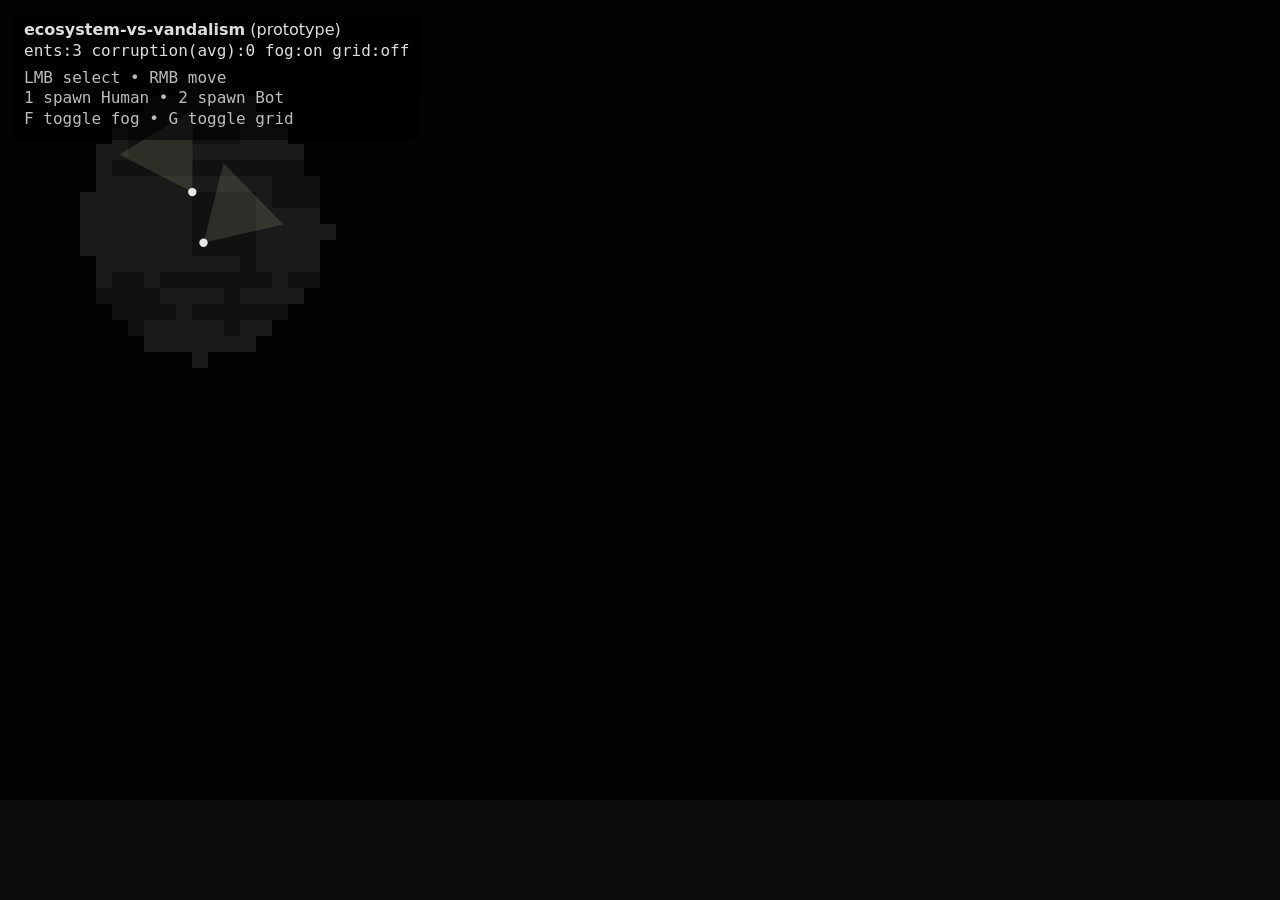
<file: index.html>
<!doctype html>
<html>
<head>
  <meta charset="utf-8" />
  <meta name="viewport" content="width=device-width,initial-scale=1" />
  <title>ecosystem-vs-vandalism Prototype</title>
  <style>
    html, body { margin:0; padding:0; background:#111; color:#ddd; font-family:system-ui, sans-serif; }
    #ui { position:fixed; left:12px; top:10px; background:rgba(0,0,0,0.55); padding:10px 12px; border-radius:10px; line-height:1.3; }
    canvas { display:block; width:100vw; height:100vh; }
    .mono { font-family:ui-monospace, SFMono-Regular, Menlo, Monaco, Consolas, monospace; }
  </style>
</head>
<body>
  <div id="ui">
    <div><b>ecosystem-vs-vandalism</b> (prototype)</div>
    <div class="mono" id="status"></div>
    <div class="mono" style="opacity:0.85; margin-top:6px;">
      LMB select • RMB move<br/>
      1 spawn Human • 2 spawn Bot<br/>
      F toggle fog • G toggle grid
    </div>
  </div>
  <canvas id="c"></canvas>

<script>
(() => {
  // ---------- Config ----------
  const TILE = 16;
  const W = 80;           // tiles
  const H = 50;
  const TICKS_PER_SEC = 20;
  const DT = 1 / TICKS_PER_SEC;

  // Tile types (keep simple)
  // 0 floor, 1 wall
  const tiles = new Uint8Array(W * H);
  const corruption = new Uint8Array(W * H);      // 0..255
  const exploredHuman = new Uint8Array(W * H);   // 0/1
  const powered = new Uint8Array(W * H);         // 0/1 (placeholder, later per-sector)

  // Debug toggles
  let showFog = true;
  let showGrid = false;

  // ---------- Canvas ----------
  const canvas = document.getElementById("c");
  const ctx = canvas.getContext("2d", { alpha: false });
  let cw = 0, ch = 0;

  function resize() {
    cw = canvas.width = Math.floor(window.innerWidth * devicePixelRatio);
    ch = canvas.height = Math.floor(window.innerHeight * devicePixelRatio);
    ctx.setTransform(1,0,0,1,0,0);
    ctx.scale(devicePixelRatio, devicePixelRatio);
  }
  window.addEventListener("resize", resize);
  resize();

  // Camera (simple center on selected)
  const cam = { x: 0, y: 0 };

  // ---------- Helpers ----------
  const idx = (x,y) => x + y * W;
  function inBounds(x,y) { return x >= 0 && y >= 0 && x < W && y < H; }

  // Build a simple map: border walls + a few rooms/corridors
  function genMap() {
    tiles.fill(0);
    corruption.fill(0);
    exploredHuman.fill(0);
    powered.fill(1);

    // border walls
    for (let x = 0; x < W; x++) { tiles[idx(x,0)] = 1; tiles[idx(x,H-1)] = 1; }
    for (let y = 0; y < H; y++) { tiles[idx(0,y)] = 1; tiles[idx(W-1,y)] = 1; }

    // random blocky walls
    for (let i = 0; i < 220; i++) {
      const x = 2 + (Math.random() * (W-4) | 0);
      const y = 2 + (Math.random() * (H-4) | 0);
      const w = 1 + (Math.random() * 6 | 0);
      const h = 1 + (Math.random() * 6 | 0);
      for (let yy = y; yy < y+h; yy++) for (let xx = x; xx < x+w; xx++) tiles[idx(xx,yy)] = 1;
    }
    // carve a few corridors
    for (let i = 0; i < 6; i++) {
      const y = 4 + (Math.random() * (H-8) | 0);
      for (let x = 2; x < W-2; x++) if (Math.random() < 0.85) tiles[idx(x,y)] = 0;
    }

    // seed corruption in one corner pocket
    seedCorruption(6, 6, 140);
  }

  function seedCorruption(x,y,amount=120) {
    if (!inBounds(x,y) || tiles[idx(x,y)] === 1) return;
    corruption[idx(x,y)] = Math.max(corruption[idx(x,y)], amount);
  }

  // ---------- Entities ----------
  // Types: "human", "bot"
  const ents = [];
  let nextId = 1;

  function spawn(type, x, y) {
    // find nearby floor if requested spot blocked
    for (let r = 0; r < 14; r++) {
      const xx = x + ((Math.random()* (r+1))|0) - (r>>1);
      const yy = y + ((Math.random()* (r+1))|0) - (r>>1);
      if (inBounds(xx,yy) && tiles[idx(xx,yy)] === 0) {
        const e = {
          id: nextId++,
          type,
          x: xx + 0.5,
          y: yy + 0.5,
          vx: 0, vy: 0,
          speed: type === "bot" ? 3.2 : 2.6,
          hp: type === "bot" ? 14 : 10,
          target: null,
          ai: type === "bot" ? "maintain" : "wander",
          selected: false,
          facing: 0
        };
        ents.push(e);
        return e;
      }
    }
    return null;
  }

  // ---------- Simple AI / Movement ----------
  function isWalkable(tx, ty) {
    if (!inBounds(tx,ty)) return false;
    return tiles[idx(tx,ty)] === 0;
  }

  function steerTo(e, tx, ty) {
    const dx = tx - e.x;
    const dy = ty - e.y;
    const d = Math.hypot(dx,dy) || 1;
    e.vx = (dx / d) * e.speed;
    e.vy = (dy / d) * e.speed;
    e.facing = Math.atan2(e.vy, e.vx);
  }

  function tryMove(e, dt) {
    // very cheap collision: axis-separated, tile blocking
    const nx = e.x + e.vx * dt;
    const ny = e.y + e.vy * dt;

    // x axis
    {
      const tx = nx | 0;
      const ty = e.y | 0;
      if (isWalkable(tx, ty)) e.x = nx;
      else e.vx = 0;
    }
    // y axis
    {
      const tx = e.x | 0;
      const ty = ny | 0;
      if (isWalkable(tx, ty)) e.y = ny;
      else e.vy = 0;
    }
  }

  function pickWanderTarget(e) {
    for (let i = 0; i < 40; i++) {
      const tx = (e.x + (Math.random()*14 - 7)) | 0;
      const ty = (e.y + (Math.random()*14 - 7)) | 0;
      if (isWalkable(tx,ty)) return { x: tx + 0.5, y: ty + 0.5 };
    }
    return null;
  }

  function botMaintainTarget(e) {
    // bots prefer the edge of corruption, like maintenance spreading infrastructure
    // Find nearby tile with low corruption adjacent to higher corruption.
    const ex = e.x | 0, ey = e.y | 0;
    let best = null;
    for (let r = 2; r <= 10; r++) {
      for (let i = 0; i < 60; i++) {
        const tx = ex + ((Math.random()* (r+1))|0) - (r>>1);
        const ty = ey + ((Math.random()* (r+1))|0) - (r>>1);
        if (!isWalkable(tx,ty)) continue;
        const c = corruption[idx(tx,ty)];
        if (c > 40) continue; // already pretty corrupted
        // check neighbors for corruption presence
        let near = 0;
        for (const [dx,dy] of [[1,0],[-1,0],[0,1],[0,-1]]) {
          const nx = tx+dx, ny = ty+dy;
          if (inBounds(nx,ny)) near = Math.max(near, corruption[idx(nx,ny)]);
        }
        if (near > 90) { best = { x: tx+0.5, y: ty+0.5 }; break; }
      }
      if (best) break;
    }
    return best;
  }

  // ---------- Corruption Spread (cheap) ----------
  function updateCorruption() {
    // Spread slowly from high tiles to adjacent low tiles.
    // Do a small random sample per tick for performance.
    const samples = 220;
    for (let i = 0; i < samples; i++) {
      const x = 1 + (Math.random() * (W-2) | 0);
      const y = 1 + (Math.random() * (H-2) | 0);
      const k = idx(x,y);
      if (tiles[k] === 1) continue;
      const c = corruption[k];
      if (c < 70) continue;

      // pick one neighbor
      const dirs = [[1,0],[-1,0],[0,1],[0,-1]];
      const [dx,dy] = dirs[(Math.random()*4)|0];
      const nx = x + dx, ny = y + dy;
      const nk = idx(nx,ny);
      if (tiles[nk] === 1) continue;

      const n = corruption[nk];
      // transfer a tiny amount
      if (n + 3 < c) corruption[nk] = Math.min(255, n + 2);
      // decay a hair so it doesn't saturate instantly
      corruption[k] = Math.max(0, c - 1);
    }
  }

  // ---------- Fog of War ----------
  function revealFromHuman(e) {
    // cheap reveal: circle + flashlight cone
    const r = 7;
    const ex = e.x, ey = e.y;
    const fx = Math.cos(e.facing), fy = Math.sin(e.facing);

    for (let yy = -r; yy <= r; yy++) for (let xx = -r; xx <= r; xx++) {
      const tx = (ex + xx) | 0;
      const ty = (ey + yy) | 0;
      if (!inBounds(tx,ty)) continue;
      const dd = xx*xx + yy*yy;
      if (dd > r*r) continue;

      // flashlight cone: bias reveal forward
      const vx = (tx+0.5) - ex;
      const vy = (ty+0.5) - ey;
      const d = Math.hypot(vx,vy) || 1;
      const dot = (vx/d)*fx + (vy/d)*fy;
      if (dot > -0.15) exploredHuman[idx(tx,ty)] = 1;
    }
  }

  // ---------- Input ----------
  let selected = null;

  canvas.addEventListener("contextmenu", e => e.preventDefault());
  canvas.addEventListener("mousedown", (e) => {
    const rect = canvas.getBoundingClientRect();
    const mx = (e.clientX - rect.left);
    const my = (e.clientY - rect.top);
    const wx = mx / TILE + cam.x;
    const wy = my / TILE + cam.y;

    if (e.button === 0) {
      // select nearest
      let best = null, bd = 999;
      for (const ent of ents) {
        const d = Math.hypot(ent.x - wx, ent.y - wy);
        if (d < 1.0 && d < bd) { bd = d; best = ent; }
      }
      if (selected) selected.selected = false;
      selected = best;
      if (selected) selected.selected = true;
    } else if (e.button === 2) {
      if (selected) selected.target = { x: (wx|0) + 0.5, y: (wy|0) + 0.5 };
    }
  });

  window.addEventListener("keydown", (e) => {
    if (e.key === "1") spawn("human", 10, 12);
    if (e.key === "2") spawn("bot", 8, 8);
    if (e.key.toLowerCase() === "f") showFog = !showFog;
    if (e.key.toLowerCase() === "g") showGrid = !showGrid;
  });

  // ---------- Update loop ----------
  let acc = 0;
  let last = performance.now();

  function tick() {
    // AI
    for (const e of ents) {
      if (e.type === "human") {
        // Humans reveal fog as they move
        revealFromHuman(e);

        if (e.selected && e.target) {
          steerTo(e, e.target.x, e.target.y);
          if (Math.hypot(e.target.x - e.x, e.target.y - e.y) < 0.2) e.target = null;
        } else {
          // wander lightly
          if (!e.target || Math.random() < 0.02) e.target = pickWanderTarget(e);
          if (e.target) steerTo(e, e.target.x, e.target.y);
        }
      } else if (e.type === "bot") {
        // Bots prefer to expand corruption edges
        if (!e.target || Math.random() < 0.05) e.target = botMaintainTarget(e) || pickWanderTarget(e);
        if (e.target) steerTo(e, e.target.x, e.target.y);

        // Wherever bots travel, they "lay cable" and increase corruption
        const tx = e.x | 0, ty = e.y | 0;
        const k = idx(tx,ty);
        if (tiles[k] === 0) corruption[k] = Math.min(255, corruption[k] + 4);
      }

      tryMove(e, DT);
    }

    updateCorruption();

    // Camera follow selected
    if (selected) {
      cam.x = selected.x - (cw / devicePixelRatio) / TILE * 0.5;
      cam.y = selected.y - (ch / devicePixelRatio) / TILE * 0.5;
    }
    cam.x = Math.max(0, Math.min(W - (cw / devicePixelRatio)/TILE, cam.x));
    cam.y = Math.max(0, Math.min(H - (ch / devicePixelRatio)/TILE, cam.y));
  }

  function render() {
    // background
    ctx.fillStyle = "#0b0b0b";
    ctx.fillRect(0,0, cw/devicePixelRatio, ch/devicePixelRatio);

    const viewW = Math.ceil((cw/devicePixelRatio) / TILE);
    const viewH = Math.ceil((ch/devicePixelRatio) / TILE);
    const ox = cam.x | 0;
    const oy = cam.y | 0;

    // tiles
    for (let y = 0; y <= viewH; y++) for (let x = 0; x <= viewW; x++) {
      const tx = ox + x;
      const ty = oy + y;
      if (!inBounds(tx,ty)) continue;

      const k = idx(tx,ty);
      const px = (tx - cam.x) * TILE;
      const py = (ty - cam.y) * TILE;

      // base tile
      if (tiles[k] === 1) {
        ctx.fillStyle = "#1a1a1a";
      } else {
        ctx.fillStyle = "#111";
      }
      ctx.fillRect(px, py, TILE, TILE);

      // corruption overlay (cheap)
      const c = corruption[k];
      if (c > 0 && tiles[k] === 0) {
        const a = Math.min(0.7, c / 255);
        ctx.fillStyle = `rgba(80, 180, 255, ${a})`;
        ctx.fillRect(px, py, TILE, TILE);
      }

      // fog
      if (showFog && exploredHuman[k] === 0) {
        ctx.fillStyle = "rgba(0,0,0,0.88)";
        ctx.fillRect(px, py, TILE, TILE);
      }

      // grid
      if (showGrid) {
        ctx.strokeStyle = "rgba(255,255,255,0.06)";
        ctx.strokeRect(px, py, TILE, TILE);
      }
    }

    // entities
    for (const e of ents) {
      if (showFog && e.type === "bot") {
        // bots are hidden unless tile explored (cheap stealth)
        const k = idx(e.x|0, e.y|0);
        if (exploredHuman[k] === 0) continue;
      }

      const px = (e.x - cam.x) * TILE;
      const py = (e.y - cam.y) * TILE;

      if (e.type === "human") {
        // human placeholder: circle + flashlight cone
        ctx.fillStyle = "#e6e6e6";
        ctx.beginPath();
        ctx.arc(px, py, 4.2, 0, Math.PI*2);
        ctx.fill();

        // flashlight cone
        ctx.fillStyle = "rgba(255,255,200,0.12)";
        ctx.beginPath();
        ctx.moveTo(px, py);
        const ang = e.facing;
        const a1 = ang - 0.55, a2 = ang + 0.55;
        const len = 82;
        ctx.lineTo(px + Math.cos(a1)*len, py + Math.sin(a1)*len);
        ctx.lineTo(px + Math.cos(a2)*len, py + Math.sin(a2)*len);
        ctx.closePath();
        ctx.fill();

      } else {
        // bot placeholder: chunky rounded rectangle + antenna
        ctx.fillStyle = "#8fffd0";
        roundRect(ctx, px-6, py-5, 12, 10, 3);
        ctx.fill();

        // antenna
        ctx.strokeStyle = "#8fffd0";
        ctx.beginPath();
        ctx.moveTo(px, py-5);
        ctx.lineTo(px + Math.cos(e.facing)*8, py + Math.sin(e.facing)*8);
        ctx.stroke();
      }

      // selection ring
      if (e.selected) {
        ctx.strokeStyle = "rgba(255,255,255,0.85)";
        ctx.beginPath();
        ctx.arc(px, py, 8.2, 0, Math.PI*2);
        ctx.stroke();
      }
    }

    // UI status
    const status = document.getElementById("status");
    const corAvg = avgCorruption();
    status.textContent =
      `ents:${ents.length}  corruption(avg):${corAvg}  fog:${showFog ? "on":"off"}  grid:${showGrid ? "on":"off"}` +
      (selected ? `  selected:${selected.type}#${selected.id}` : "");
  }

  function avgCorruption() {
    // quick sample
    let s = 0, n = 0;
    for (let i = 0; i < 800; i++) {
      const x = 1 + (Math.random()*(W-2)|0);
      const y = 1 + (Math.random()*(H-2)|0);
      const k = idx(x,y);
      if (tiles[k] === 0) { s += corruption[k]; n++; }
    }
    return n ? Math.round(s / n) : 0;
  }

  function roundRect(ctx, x, y, w, h, r) {
    const rr = Math.min(r, w/2, h/2);
    ctx.beginPath();
    ctx.moveTo(x+rr, y);
    ctx.arcTo(x+w, y, x+w, y+h, rr);
    ctx.arcTo(x+w, y+h, x, y+h, rr);
    ctx.arcTo(x, y+h, x, y, rr);
    ctx.arcTo(x, y, x+w, y, rr);
    ctx.closePath();
  }

  function frame(now) {
    const dt = Math.min(0.05, (now - last) / 1000);
    last = now;
    acc += dt;
    while (acc >= DT) {
      tick();
      acc -= DT;
    }
    render();
    requestAnimationFrame(frame);
  }

  // init
  genMap();
  spawn("human", 12, 14);
  spawn("human", 13, 14);
  spawn("bot", 7, 7);
  requestAnimationFrame(frame);
})();
</script>
</body>
</html>
</file>
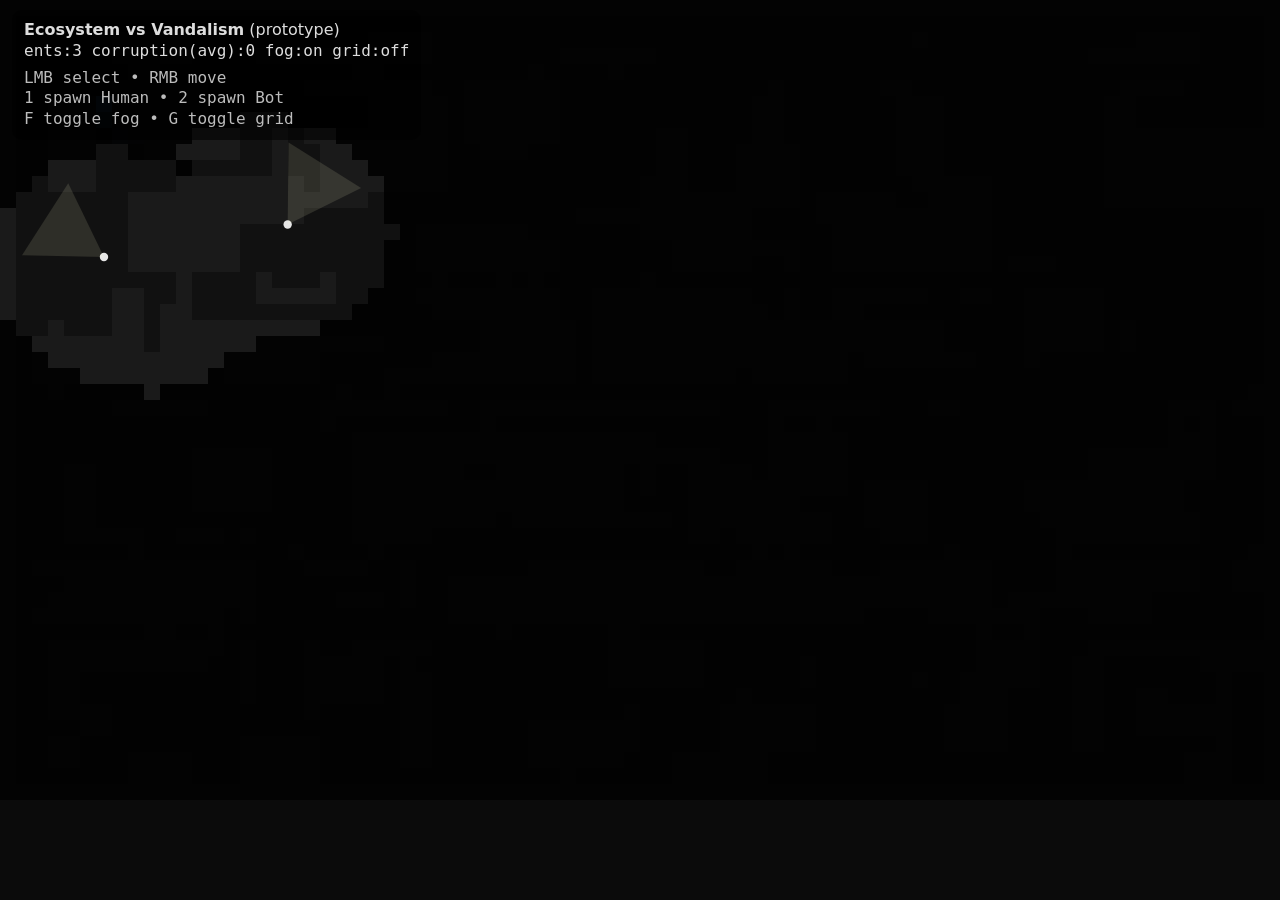
<file: Ecosystem vs Vandalism/index.html>
<!doctype html>
<html>
<head>
  <meta charset="utf-8" />
  <meta name="viewport" content="width=device-width,initial-scale=1" />
  <title>Ecosystem vs Vandalism Prototype</title>
  <style>
    html, body { margin:0; padding:0; background:#111; color:#ddd; font-family:system-ui, sans-serif; }
    #ui { position:fixed; left:12px; top:10px; background:rgba(0,0,0,0.55); padding:10px 12px; border-radius:10px; line-height:1.3; }
    canvas { display:block; width:100vw; height:100vh; }
    .mono { font-family:ui-monospace, SFMono-Regular, Menlo, Monaco, Consolas, monospace; }
  </style>
</head>
<body>
  <div id="ui">
    <div><b>Ecosystem vs Vandalism</b> (prototype)</div>
    <div class="mono" id="status"></div>
    <div class="mono" style="opacity:0.85; margin-top:6px;">
      LMB select • RMB move<br/>
      1 spawn Human • 2 spawn Bot<br/>
      F toggle fog • G toggle grid
    </div>
  </div>
  <canvas id="c"></canvas>

<script>
(() => {
  // ---------- Config ----------
  const TILE = 16;
  const W = 80;           // tiles
  const H = 50;
  const TICKS_PER_SEC = 20;
  const DT = 1 / TICKS_PER_SEC;

  // Tile types (keep simple)
  // 0 floor, 1 wall
  const tiles = new Uint8Array(W * H);
  const corruption = new Uint8Array(W * H);      // 0..255
  const exploredHuman = new Uint8Array(W * H);   // 0/1
  const powered = new Uint8Array(W * H);         // 0/1 (placeholder, later per-sector)

  // Debug toggles
  let showFog = true;
  let showGrid = false;

  // ---------- Canvas ----------
  const canvas = document.getElementById("c");
  const ctx = canvas.getContext("2d", { alpha: false });
  let cw = 0, ch = 0;

  function resize() {
    cw = canvas.width = Math.floor(window.innerWidth * devicePixelRatio);
    ch = canvas.height = Math.floor(window.innerHeight * devicePixelRatio);
    ctx.setTransform(1,0,0,1,0,0);
    ctx.scale(devicePixelRatio, devicePixelRatio);
  }
  window.addEventListener("resize", resize);
  resize();

  // Camera (simple center on selected)
  const cam = { x: 0, y: 0 };

  // ---------- Helpers ----------
  const idx = (x,y) => x + y * W;
  function inBounds(x,y) { return x >= 0 && y >= 0 && x < W && y < H; }

  // Build a simple map: border walls + a few rooms/corridors
  function genMap() {
    tiles.fill(0);
    corruption.fill(0);
    exploredHuman.fill(0);
    powered.fill(1);

    // border walls
    for (let x = 0; x < W; x++) { tiles[idx(x,0)] = 1; tiles[idx(x,H-1)] = 1; }
    for (let y = 0; y < H; y++) { tiles[idx(0,y)] = 1; tiles[idx(W-1,y)] = 1; }

    // random blocky walls
    for (let i = 0; i < 220; i++) {
      const x = 2 + (Math.random() * (W-4) | 0);
      const y = 2 + (Math.random() * (H-4) | 0);
      const w = 1 + (Math.random() * 6 | 0);
      const h = 1 + (Math.random() * 6 | 0);
      for (let yy = y; yy < y+h; yy++) for (let xx = x; xx < x+w; xx++) tiles[idx(xx,yy)] = 1;
    }
    // carve a few corridors
    for (let i = 0; i < 6; i++) {
      const y = 4 + (Math.random() * (H-8) | 0);
      for (let x = 2; x < W-2; x++) if (Math.random() < 0.85) tiles[idx(x,y)] = 0;
    }

    // seed corruption in one corner pocket
    seedCorruption(6, 6, 140);
  }

  function seedCorruption(x,y,amount=120) {
    if (!inBounds(x,y) || tiles[idx(x,y)] === 1) return;
    corruption[idx(x,y)] = Math.max(corruption[idx(x,y)], amount);
  }

  // ---------- Entities ----------
  // Types: "human", "bot"
  const ents = [];
  let nextId = 1;

  function spawn(type, x, y) {
    // find nearby floor if requested spot blocked
    for (let r = 0; r < 14; r++) {
      const xx = x + ((Math.random()* (r+1))|0) - (r>>1);
      const yy = y + ((Math.random()* (r+1))|0) - (r>>1);
      if (inBounds(xx,yy) && tiles[idx(xx,yy)] === 0) {
        const e = {
          id: nextId++,
          type,
          x: xx + 0.5,
          y: yy + 0.5,
          vx: 0, vy: 0,
          speed: type === "bot" ? 3.2 : 2.6,
          hp: type === "bot" ? 14 : 10,
          target: null,
          ai: type === "bot" ? "maintain" : "wander",
          selected: false,
          facing: 0
        };
        ents.push(e);
        return e;
      }
    }
    return null;
  }

  // ---------- Simple AI / Movement ----------
  function isWalkable(tx, ty) {
    if (!inBounds(tx,ty)) return false;
    return tiles[idx(tx,ty)] === 0;
  }

  function steerTo(e, tx, ty) {
    const dx = tx - e.x;
    const dy = ty - e.y;
    const d = Math.hypot(dx,dy) || 1;
    e.vx = (dx / d) * e.speed;
    e.vy = (dy / d) * e.speed;
    e.facing = Math.atan2(e.vy, e.vx);
  }

  function tryMove(e, dt) {
    // very cheap collision: axis-separated, tile blocking
    const nx = e.x + e.vx * dt;
    const ny = e.y + e.vy * dt;

    // x axis
    {
      const tx = nx | 0;
      const ty = e.y | 0;
      if (isWalkable(tx, ty)) e.x = nx;
      else e.vx = 0;
    }
    // y axis
    {
      const tx = e.x | 0;
      const ty = ny | 0;
      if (isWalkable(tx, ty)) e.y = ny;
      else e.vy = 0;
    }
  }

  function pickWanderTarget(e) {
    for (let i = 0; i < 40; i++) {
      const tx = (e.x + (Math.random()*14 - 7)) | 0;
      const ty = (e.y + (Math.random()*14 - 7)) | 0;
      if (isWalkable(tx,ty)) return { x: tx + 0.5, y: ty + 0.5 };
    }
    return null;
  }

  function botMaintainTarget(e) {
    // bots prefer the edge of corruption, like maintenance spreading infrastructure
    // Find nearby tile with low corruption adjacent to higher corruption.
    const ex = e.x | 0, ey = e.y | 0;
    let best = null;
    for (let r = 2; r <= 10; r++) {
      for (let i = 0; i < 60; i++) {
        const tx = ex + ((Math.random()* (r+1))|0) - (r>>1);
        const ty = ey + ((Math.random()* (r+1))|0) - (r>>1);
        if (!isWalkable(tx,ty)) continue;
        const c = corruption[idx(tx,ty)];
        if (c > 40) continue; // already pretty corrupted
        // check neighbors for corruption presence
        let near = 0;
        for (const [dx,dy] of [[1,0],[-1,0],[0,1],[0,-1]]) {
          const nx = tx+dx, ny = ty+dy;
          if (inBounds(nx,ny)) near = Math.max(near, corruption[idx(nx,ny)]);
        }
        if (near > 90) { best = { x: tx+0.5, y: ty+0.5 }; break; }
      }
      if (best) break;
    }
    return best;
  }

  // ---------- Corruption Spread (cheap) ----------
  function updateCorruption() {
    // Spread slowly from high tiles to adjacent low tiles.
    // Do a small random sample per tick for performance.
    const samples = 220;
    for (let i = 0; i < samples; i++) {
      const x = 1 + (Math.random() * (W-2) | 0);
      const y = 1 + (Math.random() * (H-2) | 0);
      const k = idx(x,y);
      if (tiles[k] === 1) continue;
      const c = corruption[k];
      if (c < 70) continue;

      // pick one neighbor
      const dirs = [[1,0],[-1,0],[0,1],[0,-1]];
      const [dx,dy] = dirs[(Math.random()*4)|0];
      const nx = x + dx, ny = y + dy;
      const nk = idx(nx,ny);
      if (tiles[nk] === 1) continue;

      const n = corruption[nk];
      // transfer a tiny amount
      if (n + 3 < c) corruption[nk] = Math.min(255, n + 2);
      // decay a hair so it doesn't saturate instantly
      corruption[k] = Math.max(0, c - 1);
    }
  }

  // ---------- Fog of War ----------
  function revealFromHuman(e) {
    // cheap reveal: circle + flashlight cone
    const r = 7;
    const ex = e.x, ey = e.y;
    const fx = Math.cos(e.facing), fy = Math.sin(e.facing);

    for (let yy = -r; yy <= r; yy++) for (let xx = -r; xx <= r; xx++) {
      const tx = (ex + xx) | 0;
      const ty = (ey + yy) | 0;
      if (!inBounds(tx,ty)) continue;
      const dd = xx*xx + yy*yy;
      if (dd > r*r) continue;

      // flashlight cone: bias reveal forward
      const vx = (tx+0.5) - ex;
      const vy = (ty+0.5) - ey;
      const d = Math.hypot(vx,vy) || 1;
      const dot = (vx/d)*fx + (vy/d)*fy;
      if (dot > -0.15) exploredHuman[idx(tx,ty)] = 1;
    }
  }

  // ---------- Input ----------
  let selected = null;

  canvas.addEventListener("contextmenu", e => e.preventDefault());
  canvas.addEventListener("mousedown", (e) => {
    const rect = canvas.getBoundingClientRect();
    const mx = (e.clientX - rect.left);
    const my = (e.clientY - rect.top);
    const wx = mx / TILE + cam.x;
    const wy = my / TILE + cam.y;

    if (e.button === 0) {
      // select nearest
      let best = null, bd = 999;
      for (const ent of ents) {
        const d = Math.hypot(ent.x - wx, ent.y - wy);
        if (d < 1.0 && d < bd) { bd = d; best = ent; }
      }
      if (selected) selected.selected = false;
      selected = best;
      if (selected) selected.selected = true;
    } else if (e.button === 2) {
      if (selected) selected.target = { x: (wx|0) + 0.5, y: (wy|0) + 0.5 };
    }
  });

  window.addEventListener("keydown", (e) => {
    if (e.key === "1") spawn("human", 10, 12);
    if (e.key === "2") spawn("bot", 8, 8);
    if (e.key.toLowerCase() === "f") showFog = !showFog;
    if (e.key.toLowerCase() === "g") showGrid = !showGrid;
  });

  // ---------- Update loop ----------
  let acc = 0;
  let last = performance.now();

  function tick() {
    // AI
    for (const e of ents) {
      if (e.type === "human") {
        // Humans reveal fog as they move
        revealFromHuman(e);

        if (e.selected && e.target) {
          steerTo(e, e.target.x, e.target.y);
          if (Math.hypot(e.target.x - e.x, e.target.y - e.y) < 0.2) e.target = null;
        } else {
          // wander lightly
          if (!e.target || Math.random() < 0.02) e.target = pickWanderTarget(e);
          if (e.target) steerTo(e, e.target.x, e.target.y);
        }
      } else if (e.type === "bot") {
        // Bots prefer to expand corruption edges
        if (!e.target || Math.random() < 0.05) e.target = botMaintainTarget(e) || pickWanderTarget(e);
        if (e.target) steerTo(e, e.target.x, e.target.y);

        // Wherever bots travel, they "lay cable" and increase corruption
        const tx = e.x | 0, ty = e.y | 0;
        const k = idx(tx,ty);
        if (tiles[k] === 0) corruption[k] = Math.min(255, corruption[k] + 4);
      }

      tryMove(e, DT);
    }

    updateCorruption();

    // Camera follow selected
    if (selected) {
      cam.x = selected.x - (cw / devicePixelRatio) / TILE * 0.5;
      cam.y = selected.y - (ch / devicePixelRatio) / TILE * 0.5;
    }
    cam.x = Math.max(0, Math.min(W - (cw / devicePixelRatio)/TILE, cam.x));
    cam.y = Math.max(0, Math.min(H - (ch / devicePixelRatio)/TILE, cam.y));
  }

  function render() {
    // background
    ctx.fillStyle = "#0b0b0b";
    ctx.fillRect(0,0, cw/devicePixelRatio, ch/devicePixelRatio);

    const viewW = Math.ceil((cw/devicePixelRatio) / TILE);
    const viewH = Math.ceil((ch/devicePixelRatio) / TILE);
    const ox = cam.x | 0;
    const oy = cam.y | 0;

    // tiles
    for (let y = 0; y <= viewH; y++) for (let x = 0; x <= viewW; x++) {
      const tx = ox + x;
      const ty = oy + y;
      if (!inBounds(tx,ty)) continue;

      const k = idx(tx,ty);
      const px = (tx - cam.x) * TILE;
      const py = (ty - cam.y) * TILE;

      // base tile
      if (tiles[k] === 1) {
        ctx.fillStyle = "#1a1a1a";
      } else {
        ctx.fillStyle = "#111";
      }
      ctx.fillRect(px, py, TILE, TILE);

      // corruption overlay (cheap)
      const c = corruption[k];
      if (c > 0 && tiles[k] === 0) {
        const a = Math.min(0.7, c / 255);
        ctx.fillStyle = `rgba(80, 180, 255, ${a})`;
        ctx.fillRect(px, py, TILE, TILE);
      }

      // fog
      if (showFog && exploredHuman[k] === 0) {
        ctx.fillStyle = "rgba(0,0,0,0.88)";
        ctx.fillRect(px, py, TILE, TILE);
      }

      // grid
      if (showGrid) {
        ctx.strokeStyle = "rgba(255,255,255,0.06)";
        ctx.strokeRect(px, py, TILE, TILE);
      }
    }

    // entities
    for (const e of ents) {
      if (showFog && e.type === "bot") {
        // bots are hidden unless tile explored (cheap stealth)
        const k = idx(e.x|0, e.y|0);
        if (exploredHuman[k] === 0) continue;
      }

      const px = (e.x - cam.x) * TILE;
      const py = (e.y - cam.y) * TILE;

      if (e.type === "human") {
        // human placeholder: circle + flashlight cone
        ctx.fillStyle = "#e6e6e6";
        ctx.beginPath();
        ctx.arc(px, py, 4.2, 0, Math.PI*2);
        ctx.fill();

        // flashlight cone
        ctx.fillStyle = "rgba(255,255,200,0.12)";
        ctx.beginPath();
        ctx.moveTo(px, py);
        const ang = e.facing;
        const a1 = ang - 0.55, a2 = ang + 0.55;
        const len = 82;
        ctx.lineTo(px + Math.cos(a1)*len, py + Math.sin(a1)*len);
        ctx.lineTo(px + Math.cos(a2)*len, py + Math.sin(a2)*len);
        ctx.closePath();
        ctx.fill();

      } else {
        // bot placeholder: chunky rounded rectangle + antenna
        ctx.fillStyle = "#8fffd0";
        roundRect(ctx, px-6, py-5, 12, 10, 3);
        ctx.fill();

        // antenna
        ctx.strokeStyle = "#8fffd0";
        ctx.beginPath();
        ctx.moveTo(px, py-5);
        ctx.lineTo(px + Math.cos(e.facing)*8, py + Math.sin(e.facing)*8);
        ctx.stroke();
      }

      // selection ring
      if (e.selected) {
        ctx.strokeStyle = "rgba(255,255,255,0.85)";
        ctx.beginPath();
        ctx.arc(px, py, 8.2, 0, Math.PI*2);
        ctx.stroke();
      }
    }

    // UI status
    const status = document.getElementById("status");
    const corAvg = avgCorruption();
    status.textContent =
      `ents:${ents.length}  corruption(avg):${corAvg}  fog:${showFog ? "on":"off"}  grid:${showGrid ? "on":"off"}` +
      (selected ? `  selected:${selected.type}#${selected.id}` : "");
  }

  function avgCorruption() {
    // quick sample
    let s = 0, n = 0;
    for (let i = 0; i < 800; i++) {
      const x = 1 + (Math.random()*(W-2)|0);
      const y = 1 + (Math.random()*(H-2)|0);
      const k = idx(x,y);
      if (tiles[k] === 0) { s += corruption[k]; n++; }
    }
    return n ? Math.round(s / n) : 0;
  }

  function roundRect(ctx, x, y, w, h, r) {
    const rr = Math.min(r, w/2, h/2);
    ctx.beginPath();
    ctx.moveTo(x+rr, y);
    ctx.arcTo(x+w, y, x+w, y+h, rr);
    ctx.arcTo(x+w, y+h, x, y+h, rr);
    ctx.arcTo(x, y+h, x, y, rr);
    ctx.arcTo(x, y, x+w, y, rr);
    ctx.closePath();
  }

  function frame(now) {
    const dt = Math.min(0.05, (now - last) / 1000);
    last = now;
    acc += dt;
    while (acc >= DT) {
      tick();
      acc -= DT;
    }
    render();
    requestAnimationFrame(frame);
  }

  // init
  genMap();
  spawn("human", 12, 14);
  spawn("human", 13, 14);
  spawn("bot", 7, 7);
  requestAnimationFrame(frame);
})();
</script>
</body>
</html>
</file>
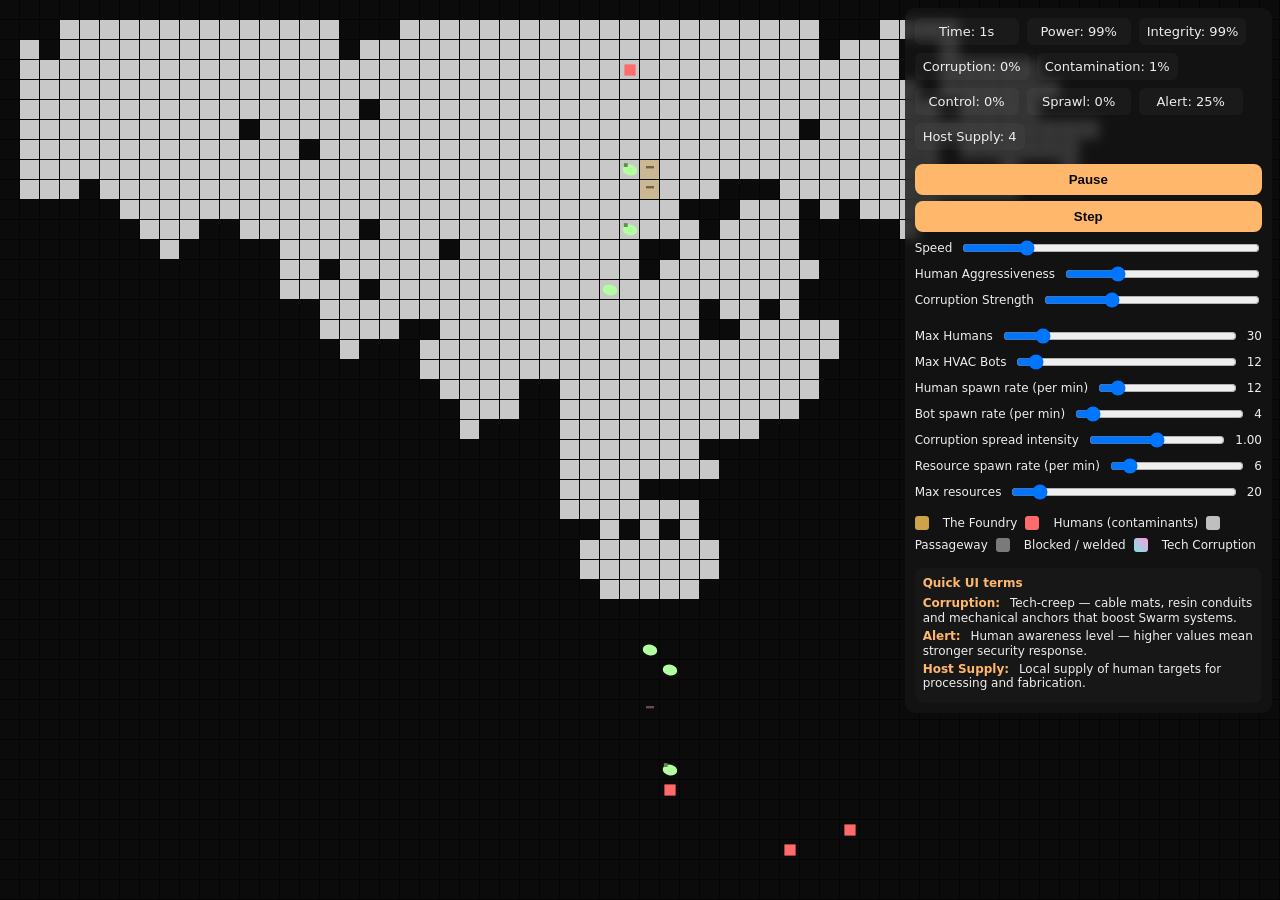
<file: ecosystem_vs_vandalism_by_Polerix/index.html>
<!doctype html>
<html lang="en">
<head>
  <meta charset="utf-8" />
  <meta name="viewport" content="width=device-width,initial-scale=1,viewport-fit=cover" />
  <link rel="stylesheet" href="style.css">
</head>
<body>
  <canvas id="sim"></canvas>

  <div id="ui">
    <div class="row">
      <div class="stat">Time: <span id="time">0</span>s</div>
      <div class="stat">Power: <span id="power">100</span>%</div>
      <div class="stat">Integrity: <span id="integrity">100</span>%</div>
      <div class="stat">Corruption: <span id="corrupt">0</span>%</div>
      <div class="stat">Contamination: <span id="contam">0</span>%</div>
      <div class="stat">Control: <span id="control">50</span>%</div>
      <div class="stat">Sprawl: <span id="sprawl">0</span>%</div>
      <div class="stat">Alert: <span id="alert">0</span>%</div>
      <div class="stat">Host Supply: <span id="hostsupply">0</span></div>
    </div>

    <div class="controls">
      <button id="pause">Pause</button>
      <button id="step">Step</button>
      <label>Speed <input id="speed" type="range" min="0.25" max="4" step="0.25" value="1"></label>
      <label>Human Aggressiveness <input id="aggr" type="range" min="0" max="1" step="0.01" value="0.25"></label>
      <label>Corruption Strength <input id="corstr" type="range" min="0" max="1" step="0.01" value="0.3"></label>
    </div>

    <div class="controls" style="margin-top:8px;">
      <label>Max Humans <input id="maxHumans" type="range" min="1" max="200" step="1" value="30"><span id="maxHumansVal">30</span></label>
      <label>Max HVAC Bots <input id="maxBots" type="range" min="1" max="200" step="1" value="12"><span id="maxBotsVal">12</span></label>
      <label>Human spawn rate (per min) <input id="humanRate" type="range" min="0" max="120" step="1" value="12"><span id="humanRateVal">12</span></label>
      <label>Bot spawn rate (per min) <input id="botRate" type="range" min="0" max="60" step="1" value="4"><span id="botRateVal">4</span></label>
      <label>Corruption spread intensity <input id="corSpread" type="range" min="0" max="2" step="0.01" value="1"><span id="corSpreadVal">1.00</span></label>
      <label>Resource spawn rate (per min) <input id="resRate" type="range" min="0" max="60" step="1" value="6"><span id="resRateVal">6</span></label>
      <label>Max resources <input id="maxResources" type="range" min="0" max="200" step="1" value="20"><span id="maxResourcesVal">20</span></label>
    </div>

    <div class="legend">
      <div class="key alien"></div> The Foundry
      <div class="key human"></div> Humans (contaminants)
      <div class="key tunnel"></div> Passageway
      <div class="key broken"></div> Blocked / welded
      <div class="key corrupt"></div> Tech Corruption
    </div>

    <div id="terms" aria-hidden="false">
      <strong>Quick UI terms</strong>
      <div class="term"><span class="term-name">Corruption:</span> Tech‑creep — cable mats, resin conduits and mechanical anchors that boost Swarm systems.</div>
      <div class="term"><span class="term-name">Alert:</span> Human awareness level — higher values mean stronger security response.</div>
      <div class="term"><span class="term-name">Host Supply:</span> Local supply of human targets for processing and fabrication.</div>
    </div>
  </div>

  <script type="module" src="main.js"></script>
</body>
</html>
</file>
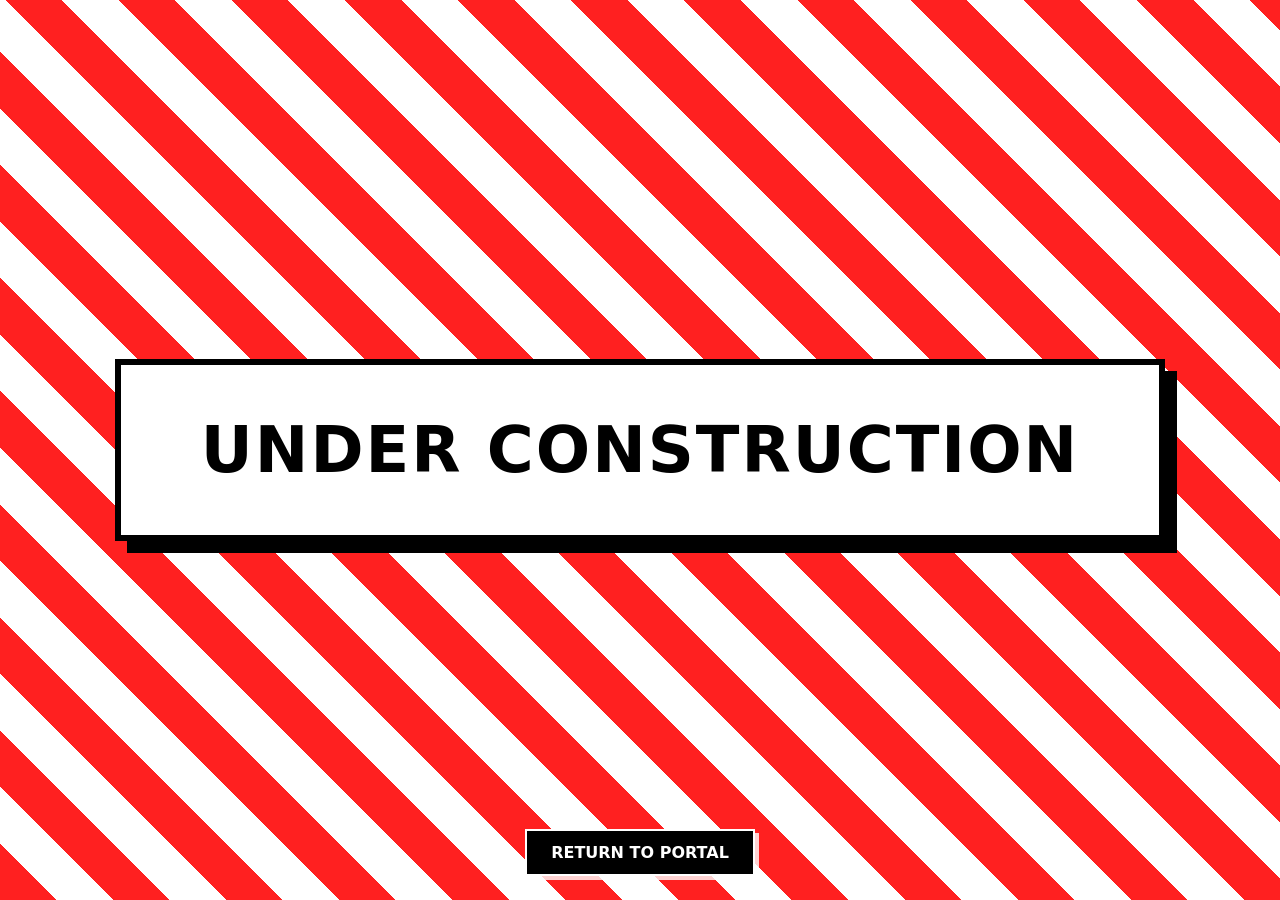
<file: under-construction.html>
<!DOCTYPE html>
<html lang="en">
<head>
  <meta charset="UTF-8">
  <meta name="viewport" content="width=device-width, initial-scale=1.0">
  <title>Under Construction</title>
  <style>
    body {
      margin: 0;
      height: 100vh;
      display: flex;
      justify-content: center;
      align-items: center;
      background: repeating-linear-gradient(
        45deg,
        #ff2020,
        #ff2020 40px,
        #ffffff 40px,
        #ffffff 80px
      );
      font-family: ui-sans-serif, system-ui, -apple-system, BlinkMacSystemFont, "Segoe UI", Roboto, "Helvetica Neue", Arial, sans-serif;
    }
    .container {
      background-color: white;
      padding: 3rem 5rem;
      border: 6px solid black;
      box-shadow: 12px 12px 0px rgba(0,0,0,1);
    }
    h1 {
      color: black;
      text-transform: uppercase;
      margin: 0;
      font-size: clamp(2rem, 5vw, 4rem);
      font-weight: 900;
      letter-spacing: 2px;
      text-align: center;
    }
    .back {
      position: absolute;
      bottom: 24px;
      background: black;
      color: white;
      padding: 12px 24px;
      text-decoration: none;
      font-weight: 700;
      text-transform: uppercase;
      border: 2px solid white;
      box-shadow: 4px 4px 0px rgba(255,255,255,0.8);
      transition: transform 0.1s, box-shadow 0.1s;
    }
    .back:hover {
      transform: translate(2px, 2px);
      box-shadow: 2px 2px 0px rgba(255,255,255,0.8);
    }
  </style>
</head>
<body>
  <div class="container">
    <h1>Under Construction</h1>
  </div>
  <a href="index.html" class="back">Return to Portal</a>
</body>
</html>
</file>
<file: ecosystem_vs_vandalism_by_Polerix/style.css>
:root{
  --bg:#0b0b0b;
  --panel:rgba(20,20,20,0.8);
  --accent:#ffb86b; /* UI accent (kept) */
  /* The Foundry palette: brassy conduit, oily metal, signal teal */
  --swarm-brass: #cda34a;
  --swarm-olive: #7aa05a;
  --alien:#cda34a; /* reused for swarm tiles */
  --human:#ff6b6b;
  --tunnel:#bfbfbf;
  --broken:#7a7a7a;
  --corrupt:#7be6d9; /* signal/scrap glow */
  font-family:Inter,system-ui,-apple-system,Segoe UI,Roboto,"Helvetica Neue",Arial;
}

html,body{height:100%;margin:0;background:linear-gradient(180deg,var(--bg),#070707);color:#eee;touch-action:none}
#sim{display:block;width:100vw;height:100vh;object-fit:cover}

/* UI overlay - compact and touch friendly */
#ui{
  position:absolute;inset:8px 8px auto auto;max-width:42ch;background:var(--panel);backdrop-filter:blur(6px);
  border-radius:10px;padding:10px;gap:8px;display:flex;flex-direction:column;font-size:13px;
}
.row{display:flex;gap:8px;align-items:center;flex-wrap:wrap}
.stat{padding:6px 8px;background:rgba(255,255,255,0.03);border-radius:6px;min-width:88px;text-align:center}

.controls{display:flex;flex-direction:column;gap:6px;margin-top:6px}
.controls button{padding:8px;border-radius:8px;border:0;background:var(--accent);color:#080808;font-weight:600}
.controls label{display:flex;gap:8px;align-items:center;font-size:12px}
.controls input[type=range]{flex:1;touch-action:none}

.legend{display:flex;gap:8px;align-items:center;flex-wrap:wrap;margin-top:6px;font-size:12px}
.key{width:14px;height:14px;border-radius:3px;display:inline-block;margin-right:6px}
.key.alien{background:var(--alien)}
.key.human{background:var(--human)}
.key.tunnel{background:var(--tunnel)}
.key.broken{background:var(--broken)}
.key.corrupt{background:linear-gradient(45deg,var(--corrupt),#ff9be6)}

/* Quick terms glossary */
#terms{margin-top:8px;background:rgba(255,255,255,0.02);padding:8px;border-radius:8px;font-size:12px;line-height:1.2}
#terms strong{display:block;margin-bottom:6px;color:var(--accent);font-weight:600}
.term{margin-bottom:4px}
.term-name{font-weight:700;color:var(--accent);margin-right:6px}
@media (max-width:480px){
  #ui{right:8px;left:8px;bottom:8px;top:auto;max-width:none}
  #sim{height:100vh}
  #terms{font-size:12px}
}
</file>
